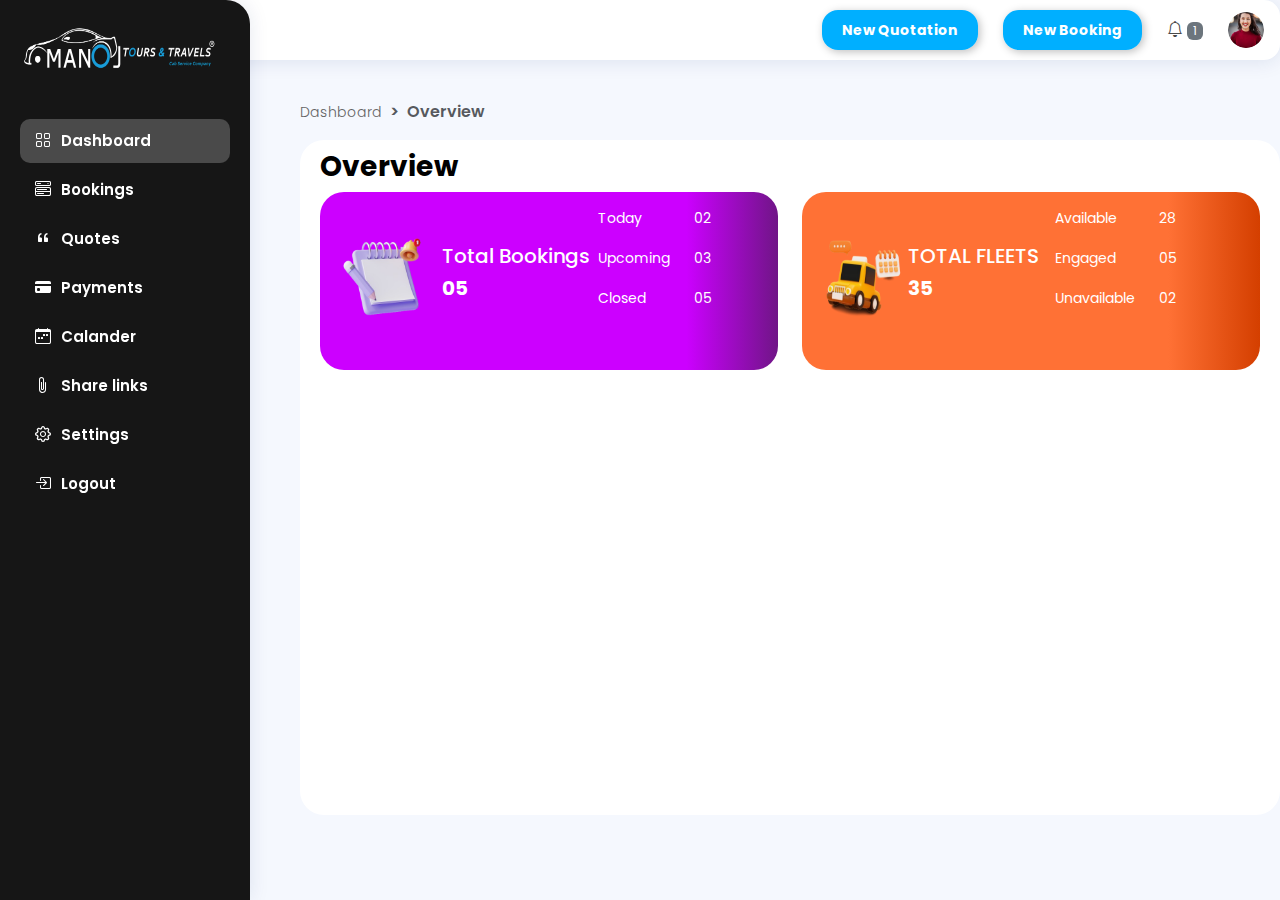
<file: Dashboard/Overview.html>
<!DOCTYPE html>
<html lang="en">
  <head>
    <!-- Meta tags -->
    <meta charset="UTF-8" />
    <meta name="viewport" content="width=device-width, initial-scale=1.0" />
    
    <!-- External stylesheets -->
    <link rel="stylesheet" href="../style.css" />
    <link href="https://cdn.jsdelivr.net/npm/bootstrap@5.3.3/dist/css/bootstrap.min.css" rel="stylesheet" integrity="sha384-QWTKZyjpPEjISv5WaRU9OFeRpok6YctnYmDr5pNlyT2bRjXh0JMhjY6hW+ALEwIH" crossorigin="anonymous" />
    <link href="https://cdn.jsdelivr.net/npm/bootstrap-icons/font/bootstrap-icons.css" rel="stylesheet">
    
    <!-- Title -->
    <title>Document</title>
  </head>
  <body class="backg">
    <!-- Header -->
    <header id="header" class="header d-flex align-items-center">
      <nav class="header-nav ms-auto">
        <ul class="d-flex align-items-center">
          <li class="nav-item">
            <a class="nav-link nav-icon" href="#">
              <span class="new-booking">New Quotation</span>
            </a><!-- End Notification Icon -->
          </li><!-- End Notification Nav -->
          
          <li class="nav-item">
            <a class="nav-link nav-icon " href="#">
              <span class="new-booking">New Booking</span>
            </a><!-- End Messages Icon -->
          </li><!-- End Messages Nav -->
          
          <li class="nav-item">
            <a class="nav-link nav-icon align-items-center" href="#">
              <i class="bi bi-bell"></i>
              <span class="badge bg-secondary badge-number">1</span>
            </a><!-- End Notification Icon -->
          </li>
          
          <li class="nav-item pe-3">
            <a class="nav-link nav-profile d-flex align-items-center pe-0" href="#">
              <img src="../assets/img/profile.png" alt="Profile" class="rounded-circle" />
            </a><!-- End Profile Iamge Icon -->
          </li><!-- End Profile Nav -->
        </ul>
      </nav><!-- End Icons Navigation -->
    </header><!-- End Header -->
    
    <!-- Sidebar -->
    <aside id="sidebar" class="sidebar">
      <ul class="sidebar-nav" id="sidebar-nav">
        <img class="logo-aside" src="../assets/img/logo.png" alt="">
        
        <li class="nav-item ">
          <a class="nav-link  active" href="index.html">
            <i class="bi bi-grid"></i>
            <span>Dashboard</span>
          </a>
        </li><!-- End Dashboard Nav -->
        
        <li class="nav-item">
          <a class="nav-link collapsed" href="#">
            <i class="bi bi-menu-button-wide"></i><span>Bookings</span>
          </a>
        </li><!-- End Bookings Nav -->
        
        <li class="nav-item">
          <a class="nav-link collapsed"  href="#">
            <i class="bi bi-quote"></i><span>Quotes</span>
          </a>
        </li><!-- End Quotes Nav -->
        
        <li class="nav-item">
          <a class="nav-link collapsed" href="#">
            <i class="bi bi-credit-card-fill"></i><span>Payments</span>
          </a>
        </li><!-- End Payment Nav -->
        
        <li class="nav-item">
          <a class="nav-link collapsed"  href="#">
            <i class="bi bi-calendar-week"></i><span>Calander</span>
          </a>
        </li><!-- End Calendar Nav -->
        
        <li class="nav-item">
          <a class="nav-link collapsed" href="#">
            <i class="bi bi-paperclip"></i>
            <span>Share links</span>
          </a>
        </li><!-- End Links Page Nav -->
        
        <li class="nav-item">
          <a class="nav-link collapsed" href="#">
            <i class="bi bi-gear"></i>
            <span>Settings</span>
          </a>
        </li><!-- End Settings Page Nav -->
        
        <li class="nav-item">
          <a class="nav-link collapsed" href="#">
            <i class="bi bi-box-arrow-in-right"></i>
            <span>Logout</span>
          </a>
        </li><!-- End Logout Page Nav -->
      </ul>
    </aside><!-- End Sidebar-->
    
    <!-- Main Content -->
    <main id="main" class="main">
      <div class="pagetitle">
        <nav>
          <ol class="breadcrumb">
            <li class="breadcrumb-item"><a href="index.html">Dashboard</a></li>
            <li class="breadcrumb-item active">Overview</li>
          </ol>
        </nav>
      </div><!-- End Page Title -->
      
      <section class="section dashboard">
        <div class="row">
          <!-- Left side columns -->
          <div class="col-lg-12">
            <div class="row">
              <h2 class="title">Overview</h2>
              <!-- Bookings Card -->
              <div class="col-xxl-4 col-md-6">
                <div class="card info-card sales-card">
                  <div class="card-body">
                    <div class="d-flex align-items-center">
                      <div class="card-icon rounded-circle d-flex align-items-center justify-content-center">
                        <img src="../assets/img/notepad.png" alt="" class="note">
                      </div>
                      <div class="ps-3">
                        <h6>Total Bookings</h6>
                        <h6 class="subtitle">05</h6>
                      </div>
                      <div class="ps-2">
                        <ul class="list-unstyled">
                          <li><span>Today</span><span class="bold">02</span></li>
                          <li><span>Upcoming</span><span class="bold">03</span></li>
                          <li><span>Closed</span><span class="bold">05</span></li>
                        </ul>
                      </div>
                    </div>
                  </div>
                </div><!-- End Bookings Card -->
              </div>
              
              <!-- Fleets Card -->
              <div class="col-xxl-4 col-md-6">
                <div class="card info-card revenue-card">
                  <div class="card-body">
                    <div class="d-flex align-items-center">
                      <div class="card-icon rounded-circle d-flex align-items-center justify-content-center">
                        <img src="../assets/img/taxi.png" alt="" class="note">
                      </div>
                      <div class="ps-0">
                        <h6>TOTAL FLEETS</h6>
                        <h6 class="subtitle">35</h6>
                      </div>
                      <div class="ps-3">
                        <ul class="list-unstyled">
                          <li><span>Available</span><span>28</span></li>
                          <li><span>Engaged</span><span>05</span></li>
                          <li><span>Unavailable</span><span>02</span></li>
                        </ul>
                      </div>
                    </div>
                  </div>
                </div><!-- End Fleets Card -->
              </div>
            </div>
          </div>
        </div>
      </section>
    </main><!-- End #main -->
  </body>
</html>
</file>
<file: style.css>
@import url("https://fonts.googleapis.com/css2?family=Poppins:ital,wght@0,100;0,200;0,300;0,400;0,500;0,600;0,700;0,800;0,900;1,100;1,200;1,300;1,400;1,500;1,600;1,700;1,800;1,900&display=swap");

* {
  font-family: "Poppins";
}
.background {
  background-image: url("assets/img/background-image.png");
  background-size: cover;
  background-position: center;
  background-repeat: no-repeat;
  min-height: 100vh;
  display: flex;
  align-items: center;
  justify-content: right;
  overflow: hidden;
}

.form-container {
  box-shadow: 0px 4px 42.29999923706055px 4px rgba(0, 0, 0, 0.18);
  border-radius: 25px;
  padding-left: 30px;
  padding-right: 30px;
  width: 370px;
  background-color: white;
  margin: 20px;
}

form {
  padding-top: 20px;
  padding-bottom: 20px;
  font-size: 14px;
  margin-top: 30px;
}

label {
  margin-bottom: 6px;
  font-size: 16px;
  font-weight: 500;
}
.form-control {
  align-items: center;
  width: 100%;
  height: 100%;
  background: rgba(227.37, 227.37, 227.37, 0.5);
  border-radius: 16px;
  margin-bottom: 20px;
}

.card-title {
  font-weight: 600;
  margin-bottom: 20px;
  font-size: 20px;
  text-align: start;
}

.btn {
  width: 100%;
  height: 100%;
  background: #00afff;
  border-radius: 16px;
}

.btn a{
    text-decoration: none;
    color: #fff;
    font-size: 17px;
    font-weight: 700;
}

.login-form {
  width: 330px;
  margin: 20px;
}

.sign-up {
  text-align: center;
  padding: 10px 0 0;
}

.sign-up a {
  text-decoration: none;
  color: black;
  font-size: 12px;
  font-weight: 400;
}

.backg{
  background-color: #F5F8FE;
}

/*--------------------------------------------------------------
# Header
--------------------------------------------------------------*/
  
.header {
  transition: all 0.5s;
  z-index: 997;
  height: 60px;
  box-shadow: 0px 2px 20px rgba(1, 41, 112, 0.1);
  background-color: #fff;
  padding-left: 50px; 
  border-radius: 16px
}

  

  /*--------------------------------------------------------------
  # Header Nav
  --------------------------------------------------------------*/
  
  
  .header-nav ul {
    list-style: none;
  }
  
  .header-nav>ul {
    margin: 0;
    padding: 0;
  }
  
  .header-nav .nav-icon {
    color: #4A4A4A;
    margin-right: 25px;
    position: relative;
  }
  
  
  .header-nav .nav-profile img {
    max-height: 36px;
  }
  
  .header-nav .nav-profile span {
    font-size: 14px;
    font-weight: 600;
  }
  
  .header-nav .badge-number {
    inset: -2px -5px auto auto;
    font-weight: normal;
    font-size: 12px;
    padding: 3px 6px;
  }

  .header-nav .new-booking{
    padding-left: 20px; padding-right: 20px; padding-top: 10px; padding-bottom: 10px; background: #00AFFF; box-shadow: 2px 2px 8px rgba(0, 0, 0, 0.25); border-radius: 16px; justify-content: center; align-items: center; gap: 10px;
    font-size: 14px;
    font-family: 'Poppins';
    font-weight: 700;
    color: #fff;
  }
  
  .header-nav .notifications {
    inset: 8px -15px auto auto !important;
  }
  
  .header-nav .notifications .notification-item {
    display: flex;
    align-items: center;
    padding: 15px 10px;
    transition: 0.3s;
  }
  
  .header-nav .notifications .notification-item i {
    margin: 0 20px 0 10px;
    font-size: 24px;
  }
  
  .header-nav .notifications .notification-item h4 {
    font-size: 16px;
    font-weight: 600;
    margin-bottom: 5px;
  }
  
  .header-nav .notifications .notification-item p {
    font-size: 13px;
    margin-bottom: 3px;
    color: #919191;
  }
  
  .header-nav .notifications .notification-item:hover {
    background-color: #f6f9ff;
  }
  
  .header-nav .messages {
    inset: 8px -15px auto auto !important;
  }
  
  /*--------------------------------------------------------------
# Sidebar
--------------------------------------------------------------*/
.sidebar {
    position: fixed;
    top: 0;
    left: 0;
    bottom: 0;
    width: 250px;
    z-index: 996;
    transition: all 0.3s;
    padding: 20px;
    overflow-y: auto;
    scrollbar-width: thin;
    scrollbar-color: #aab7cf transparent;
    box-shadow: 0px 0px 20px rgba(1, 41, 112, 0.1);
    background-color: #161616;
   border-top-right-radius: 24px;
  }
  
  @media (max-width: 1199px) {
    .sidebar {
      left: -300px;
    }
  }
  
 
  
  @media (min-width: 1200px) {
  
    #main,
    #footer {
      margin-left: 300px;
    }
  }
  
  @media (max-width: 1199px) {
    .toggle-sidebar .sidebar {
      left: 0;
    }
  }
  
  @media (min-width: 1200px) {
  
    .toggle-sidebar #main,
    .toggle-sidebar #footer {
      margin-left: 0;
    }
  
    .toggle-sidebar .sidebar {
      left: -300px;
    }
  }
  
  .sidebar-nav {
    padding: 0;
    margin: 0;
    list-style: none;
  }
  
  .sidebar-nav li {
    padding: 0;
    margin: 0;
    list-style: none;
  }
  
  .sidebar-nav .nav-item {
    margin-bottom: 5px;
  }
  
  .sidebar-nav .nav-heading {
    font-size: 11px;
    text-transform: uppercase;
    color: #899bbd;
    font-weight: 600;
    margin: 10px 0 5px 15px;
  }
  
  .sidebar-nav .nav-link {
    display: flex;
    align-items: center;
    font-size: 15px;
    font-weight: 600;
    color: #fff;
    transition: 0.3;
    padding: 10px 15px;
    border-radius: 4px;
  }
  
  .sidebar-nav .nav-link i {
    font-size: 16px;
    margin-right: 10px;
    color: #fff;
  }
  
  .logo-aside{
    width: 200px;
    height: 59px;
    margin-bottom: 40px;
  }


  .sidebar-nav .active{
    background-color: #4A4A4A;
    border-radius: 10px;
  }
  .sidebar-nav .nav-link.collapsed {
    color: #fff;

  }
  
  .sidebar-nav .nav-link.collapsed i {
    color: #fff;
  }
  
  .sidebar-nav .nav-link:hover {
    color: #fff;
    background: #4A4A4A;
    border-radius: 10px;
  }
  
  .sidebar-nav .nav-link:hover i {
    color: #fff;
  }
  
  .sidebar-nav .nav-link .bi-chevron-down {
    margin-right: 0;
    transition: transform 0.2s ease-in-out;
  }
  
  .sidebar-nav .nav-link:not(.collapsed) .bi-chevron-down {
    transform: rotate(180deg);
  }
  
  .sidebar-nav .nav-content {
    padding: 5px 0 0 0;
    margin: 0;
    list-style: none;
  }
  
  .sidebar-nav .nav-content a {
    display: flex;
    align-items: center;
    font-size: 14px;
    font-weight: 600;
    color: #012970;
    transition: 0.3;
    padding: 10px 0 10px 40px;
    transition: 0.3s;
  }
  
  .sidebar-nav .nav-content a i {
    font-size: 6px;
    margin-right: 8px;
    line-height: 0;
    border-radius: 50%;
  }
  
  .sidebar-nav .nav-content a:hover,
  .sidebar-nav .nav-content a.active {
    color: #fff;
  }
  
  .sidebar-nav .nav-content a.active i {
    background-color: #fff;
  }
  

  section{
  
    overflow: hidden;
  background: white; border-radius: 24px;
}


/*--------------------------------------------------------------
# Dashboard
--------------------------------------------------------------*/
/* Filter dropdown */
.dashboard{
  justify-content: center;
  align-items: center;
 height: 75vh; background: #fff; border-radius: 24px;
  padding-top: 10px;
  padding-left: 20px;
  padding-right: 20px;

overflow-x: hidden;
}
.dashboard .filter {
    position: absolute;
    right: 0px;
    top: 15px;
  }

  /* Breadcrumbs */
.breadcrumb {
    font-size: 14px;
    font-family: "Poppins";
    color: #636363;
    font-weight: 600;
  }
  
  .breadcrumb a {
    transition: 0.3s;
    text-decoration: none;
    color: #636363;
font-size: 14px;
font-family: 'Poppins';
font-weight: 300;
    
  }
  
  .breadcrumb a:hover {
    color: #51678f;
  }
  
  .breadcrumb .breadcrumb-item::before {
    color: #899bbd;
  }
  
  .breadcrumb .active {
    color: #636363;
    font-weight: 600;
  }
  .pagetitle {
    margin-top: 40px;
    margin-bottom: 1rem;
}

.title{
  text-align: start;
}
.breadcrumb-item+.breadcrumb-item::before {
  content: " > " !important;
}

/* Info Cards */
.dashboard .info-card {
  padding-bottom: 10px;
  
}

.dashboard .info-card h6 {
  color: #fff;
  font-size: 20px;
  font-family: 'Poppins';
  padding: 0;
  white-space: nowrap;
}
.dashboard h2{
  color: black;
font-size: 28px;
font-family: 'Poppins';
font-weight: 700;
}

.dashboard .subtitle{
  color: white;
font-size: 38px;
font-family: 'Poppins';
font-weight: 700;
}

.dashboard .sales-card {
  background: linear-gradient(to right, #CC00FF 80%, #701587 100%);
  border-radius: 24px;
  border: none;
}

.dashboard .revenue-card {
  border: none;
  background: linear-gradient(to right, #FF7135 80%, #D43F00 100%);
  border-radius: 24px;
}
.list-unstyled {
  padding-left: 0;
  list-style: none;
}

.list-unstyled li {
  display: flex;
  justify-content: space-between;
  font-size: 14px;
  font-family: 'Poppins';
  font-weight: 400;
  color: #fff;
}

.list-unstyled li span {
  margin-right: 24px; 
  margin-bottom: 19px;
}


.list-unstyled li span .bold{
  color: white;
font-size: 18px;
font-family: 'Poppins';
font-weight: 700;
}


.note {
  width: 90px;
  height: 90px;
}
</file>
